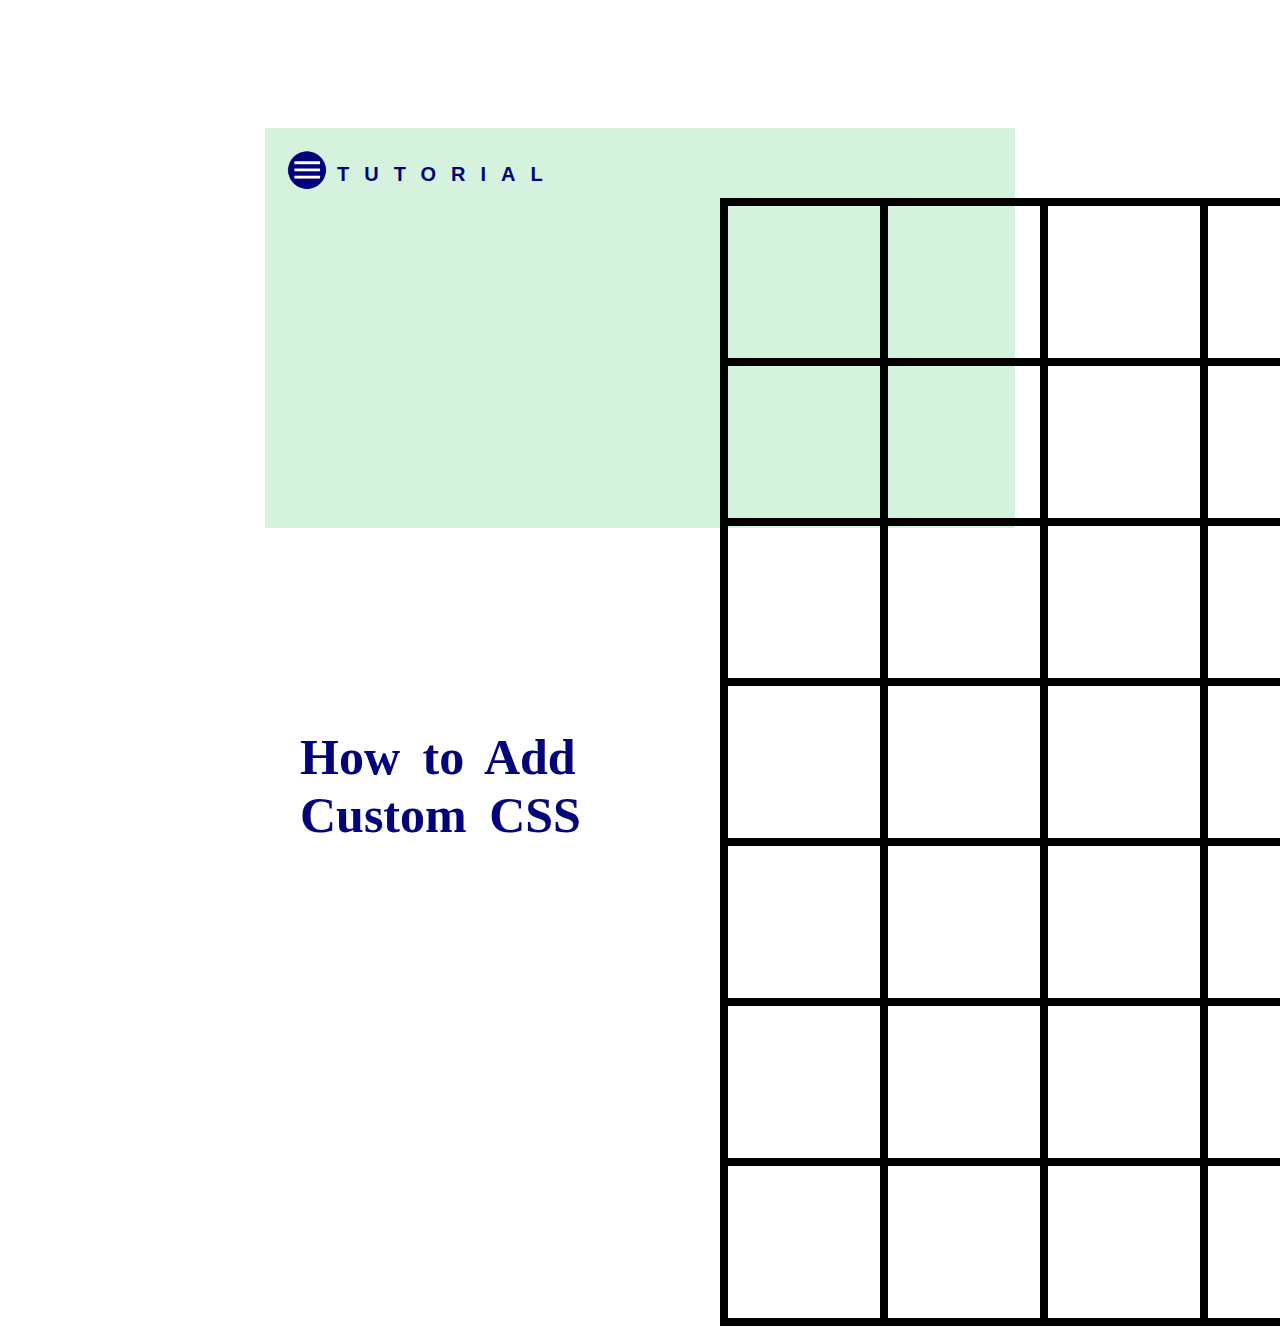
<file: index.html>
<!DOCTYPE html>
<html lang="en">
<head>
    <meta charset="UTF-8">
    <meta name="viewport" content="width=device-width, initial-scale=1.0">
    <title>Custom Positions</title>
    <link rel="stylesheet" href="style.css">
    
</head>
<body>

<div class="container">

  <div class="tutorial"><img src="images/nav.png" alt=""><b>TUTORIAL</b></div>
  <!-- <div class="tutorial"></div> -->
  
  <H1>How to Add Custom CSS</H1>

  <div class="grid"><img src="images/grid3.png" alt=""></div>


</div>
 

    
</body>
</html>
</file>
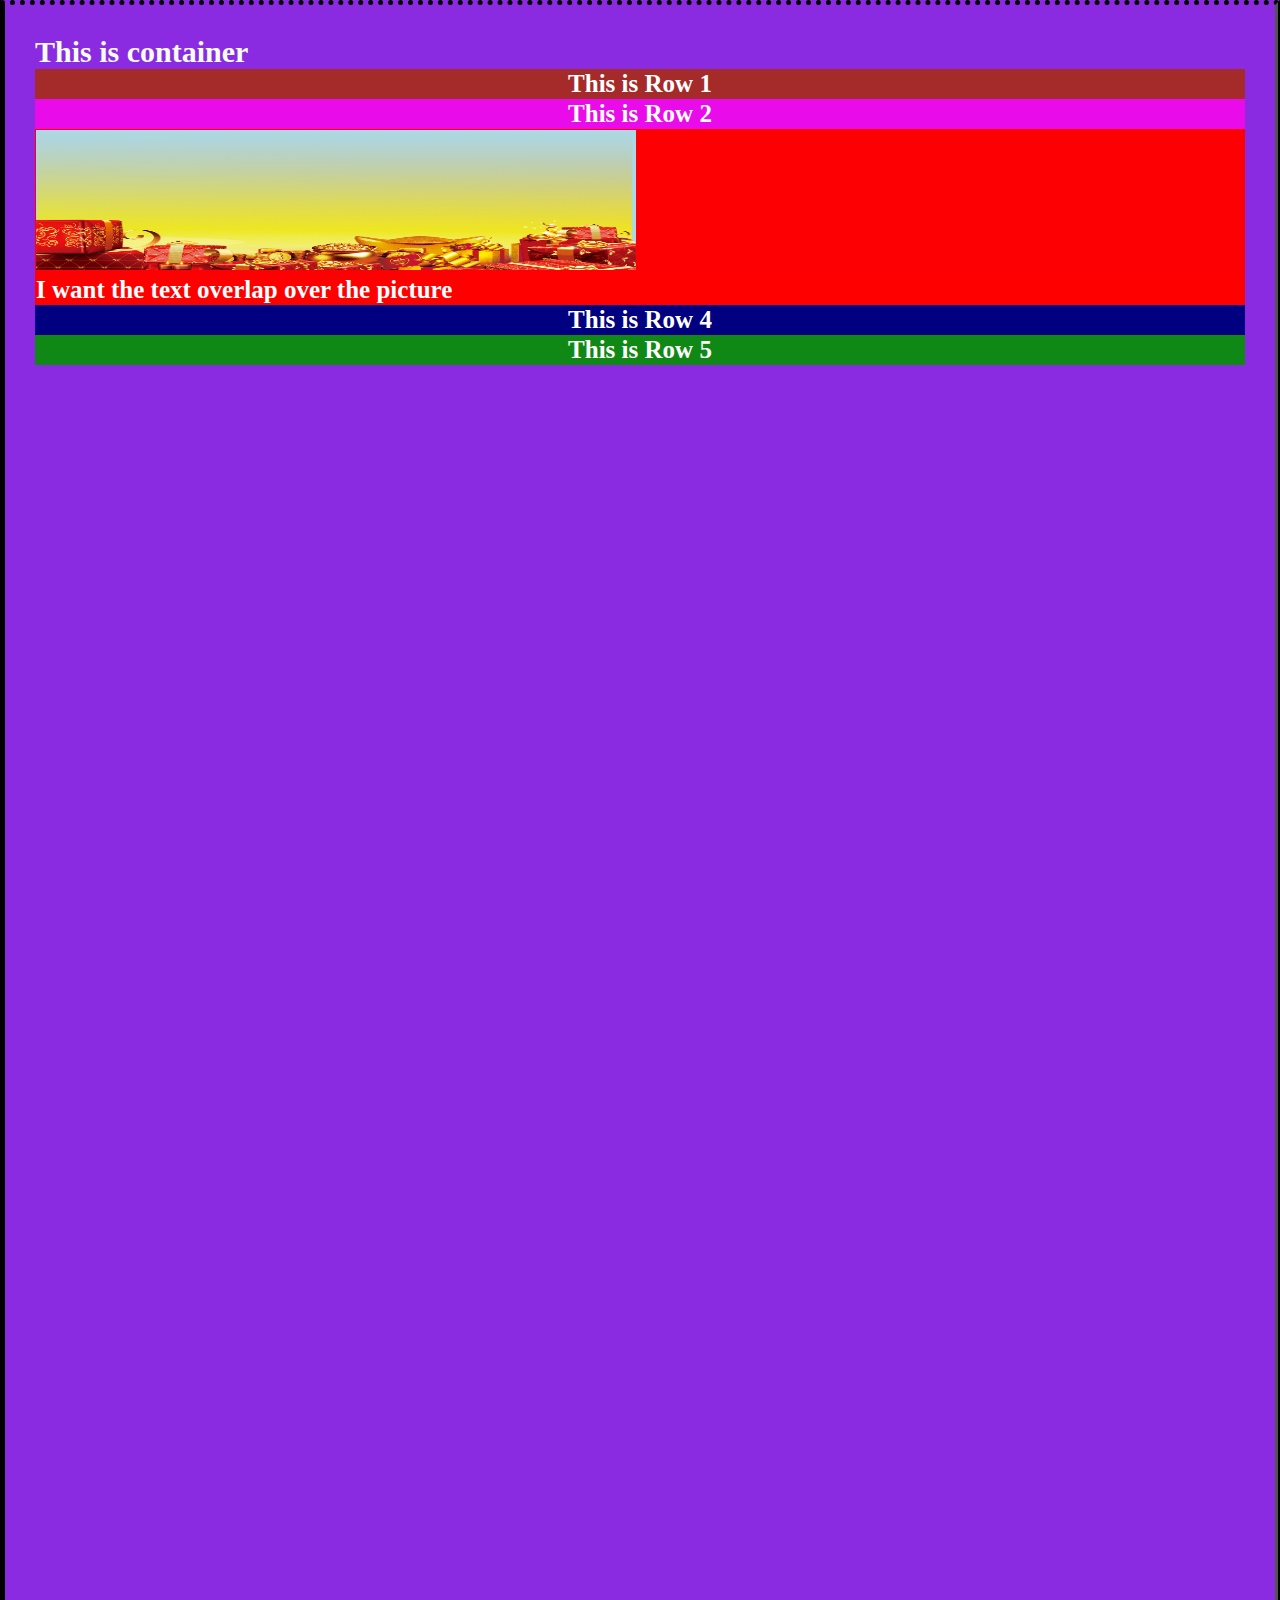
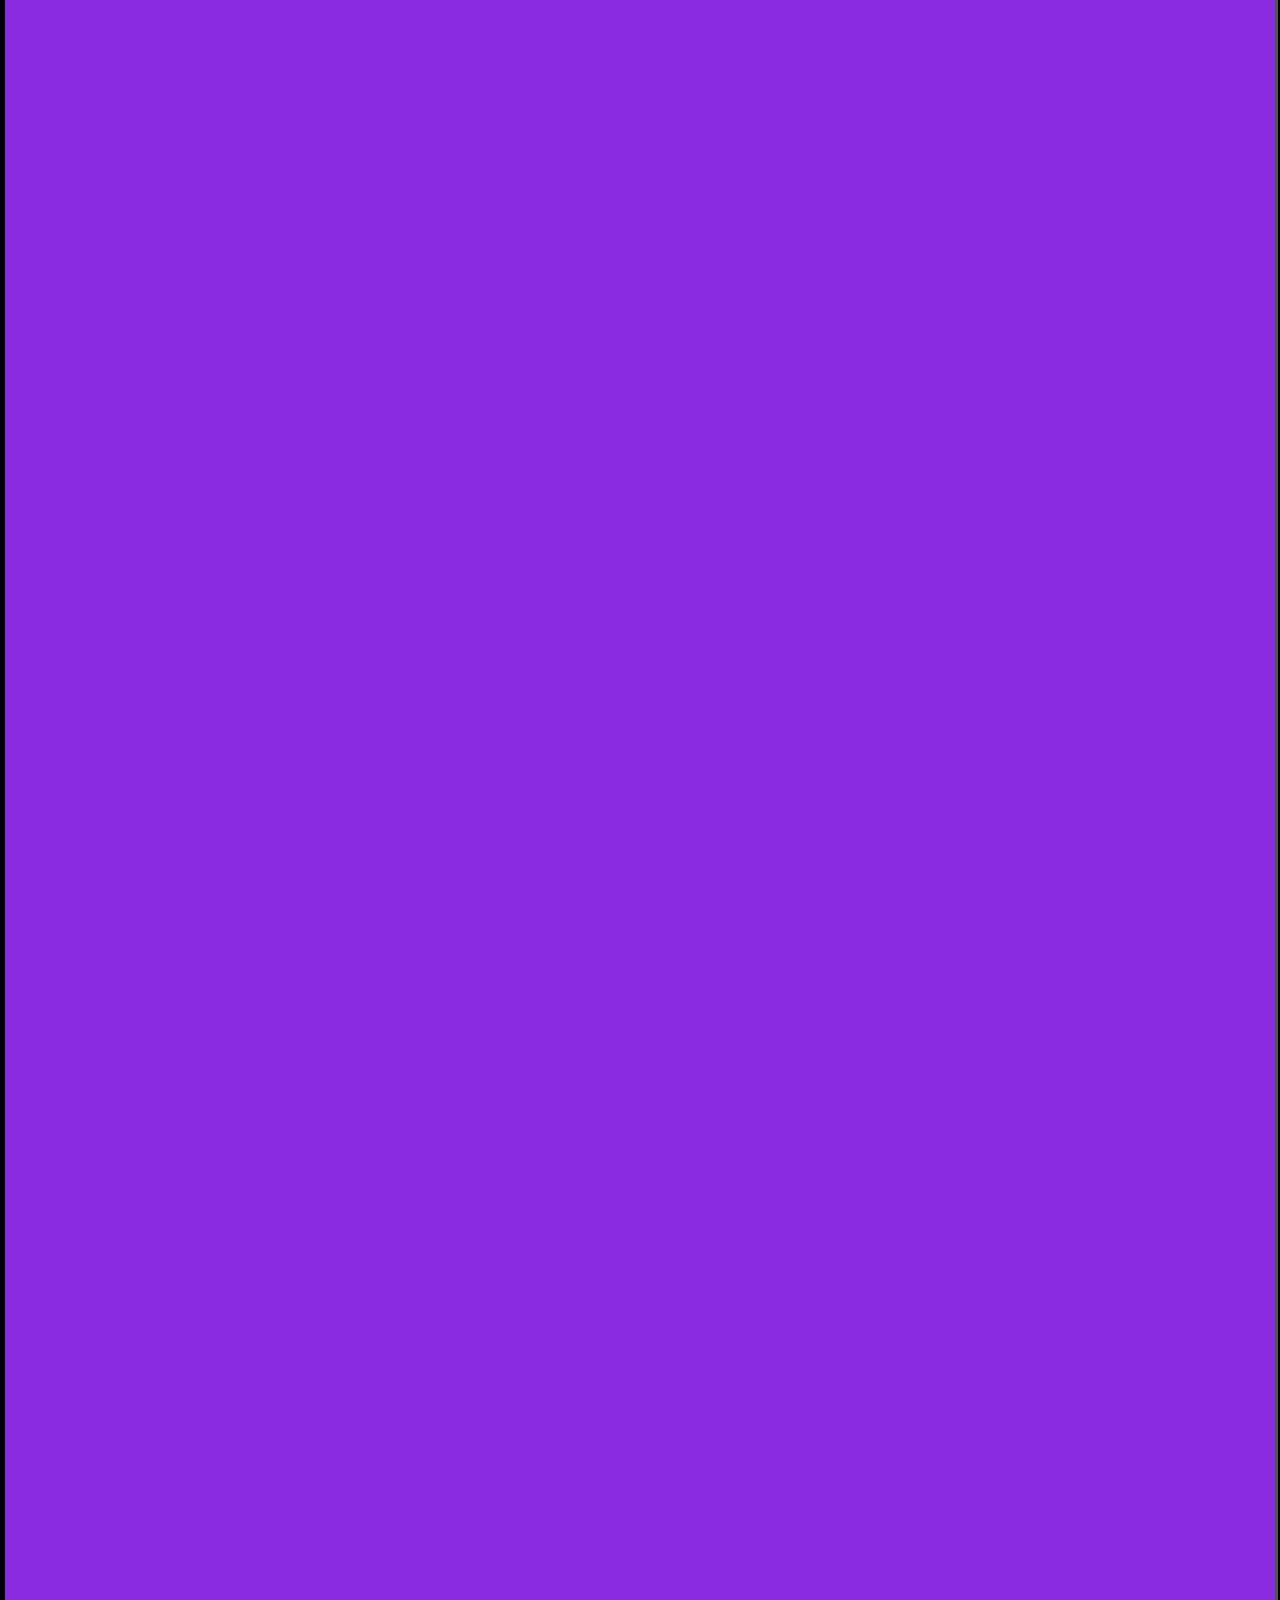
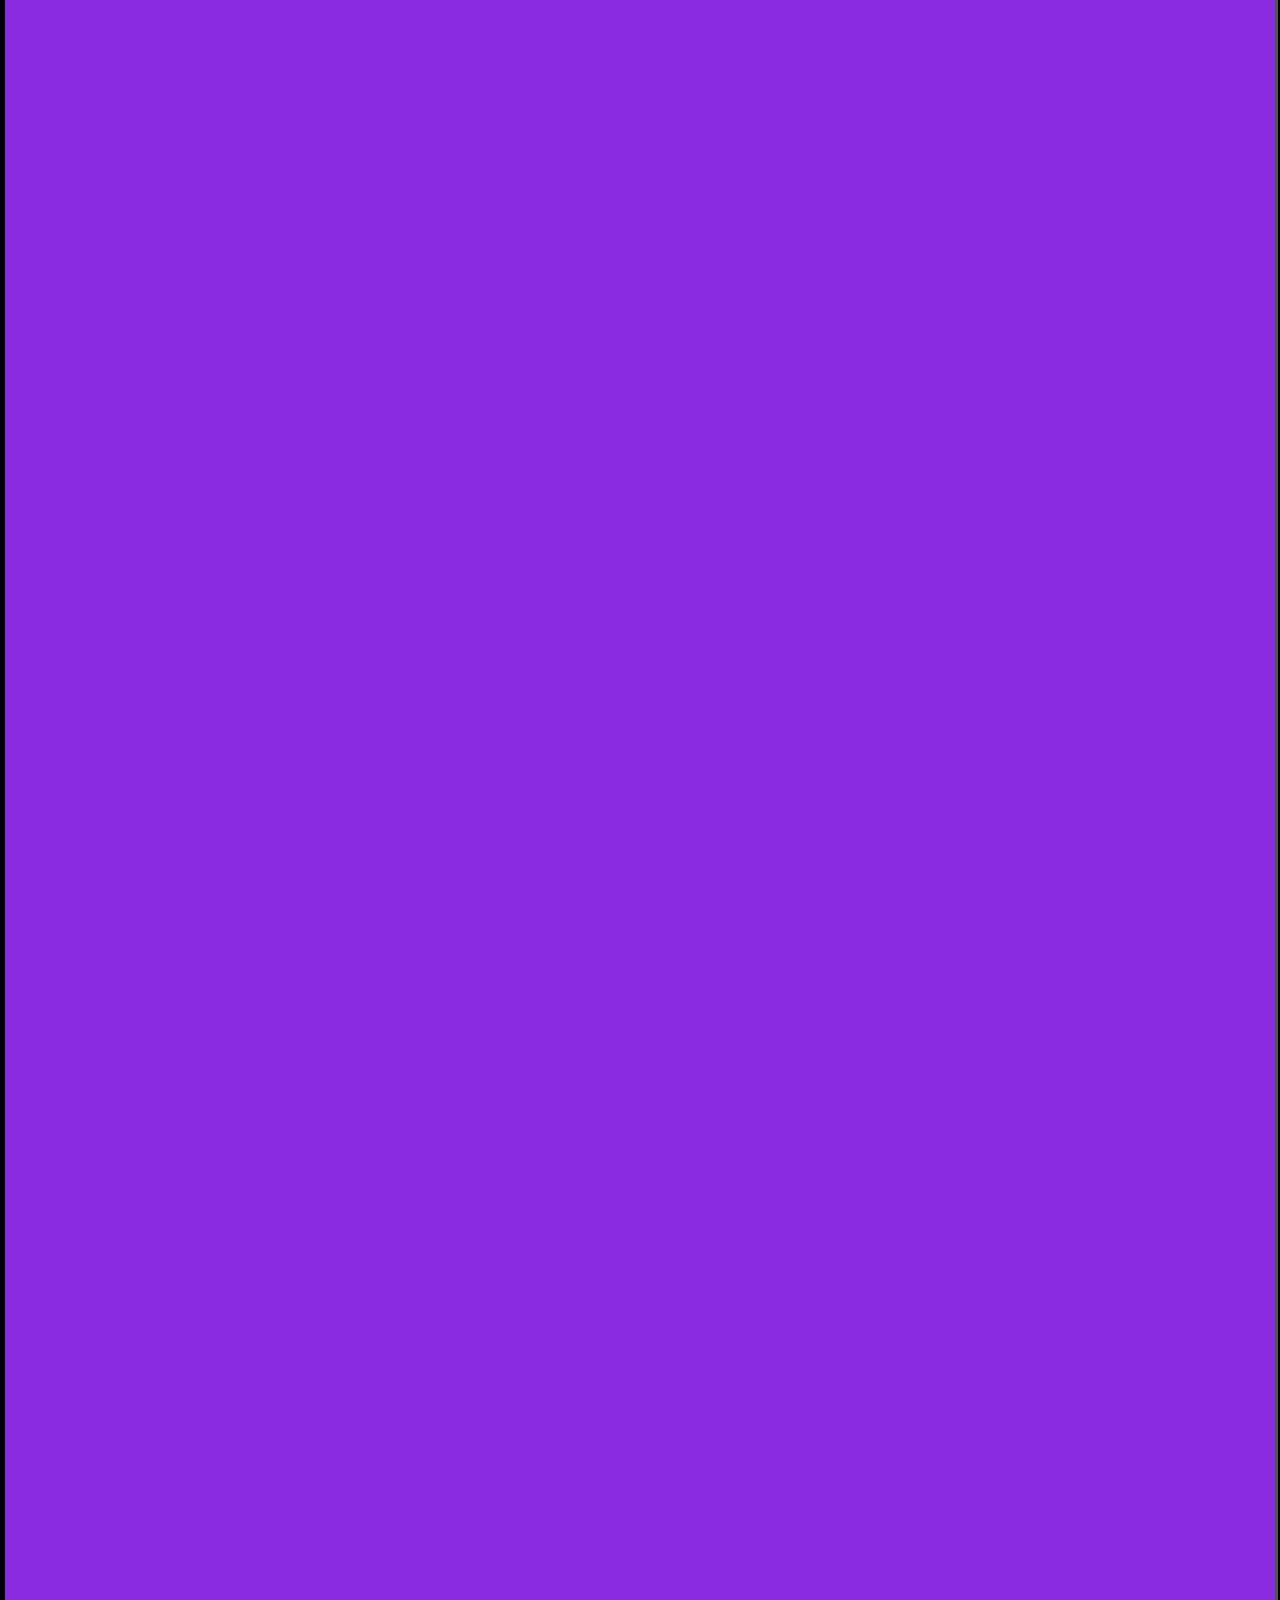
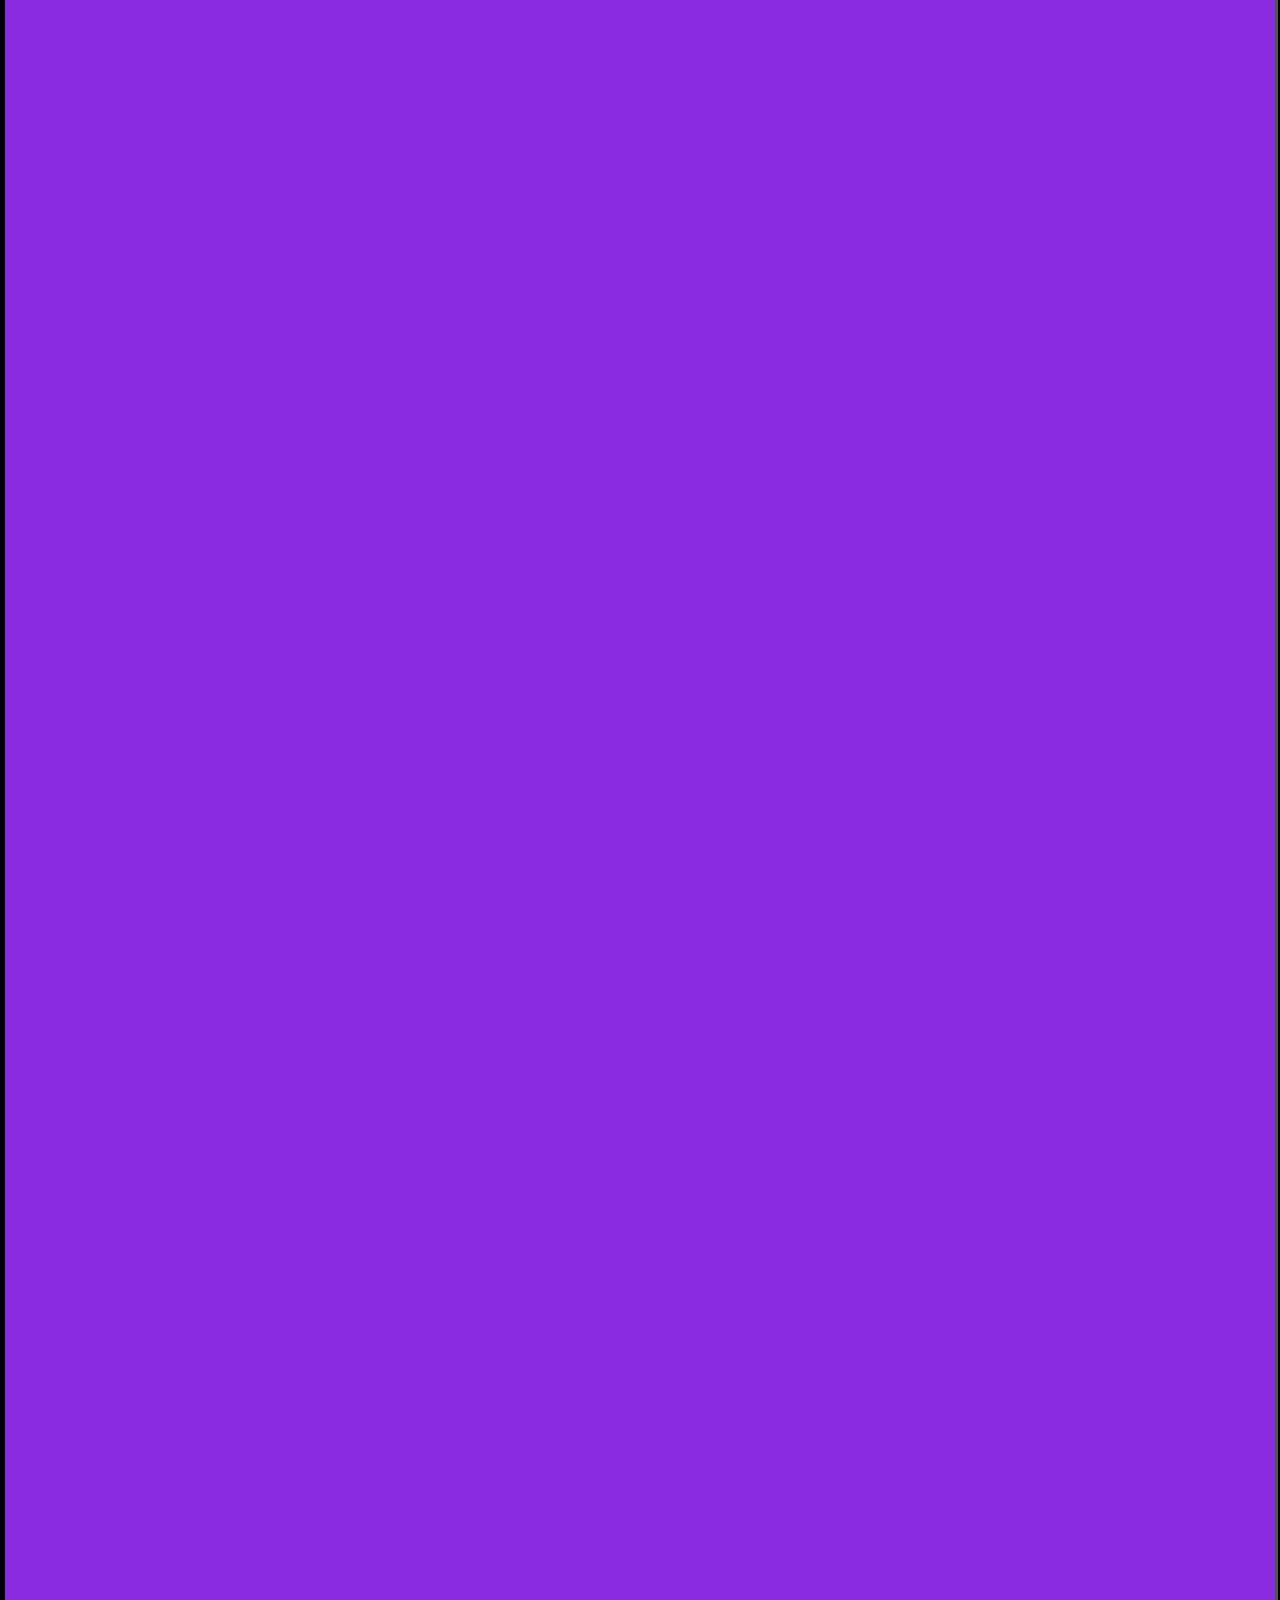
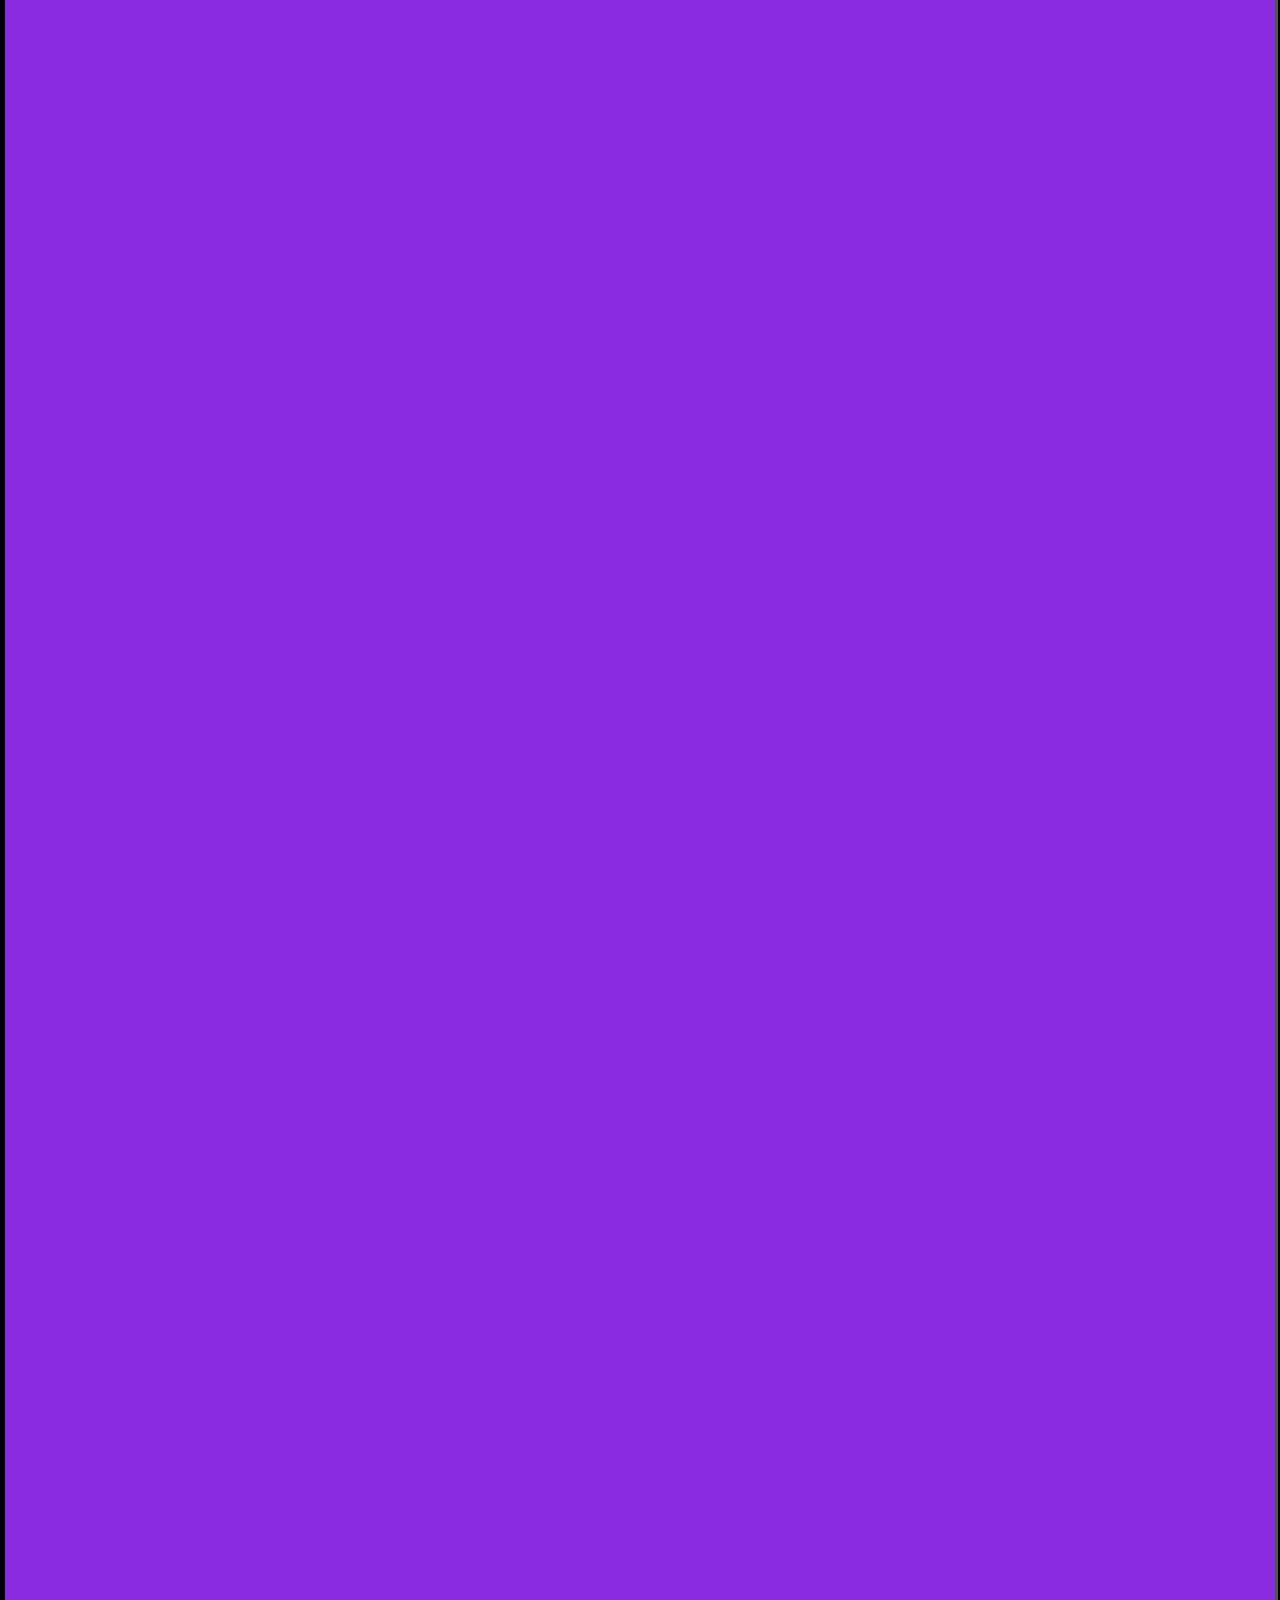
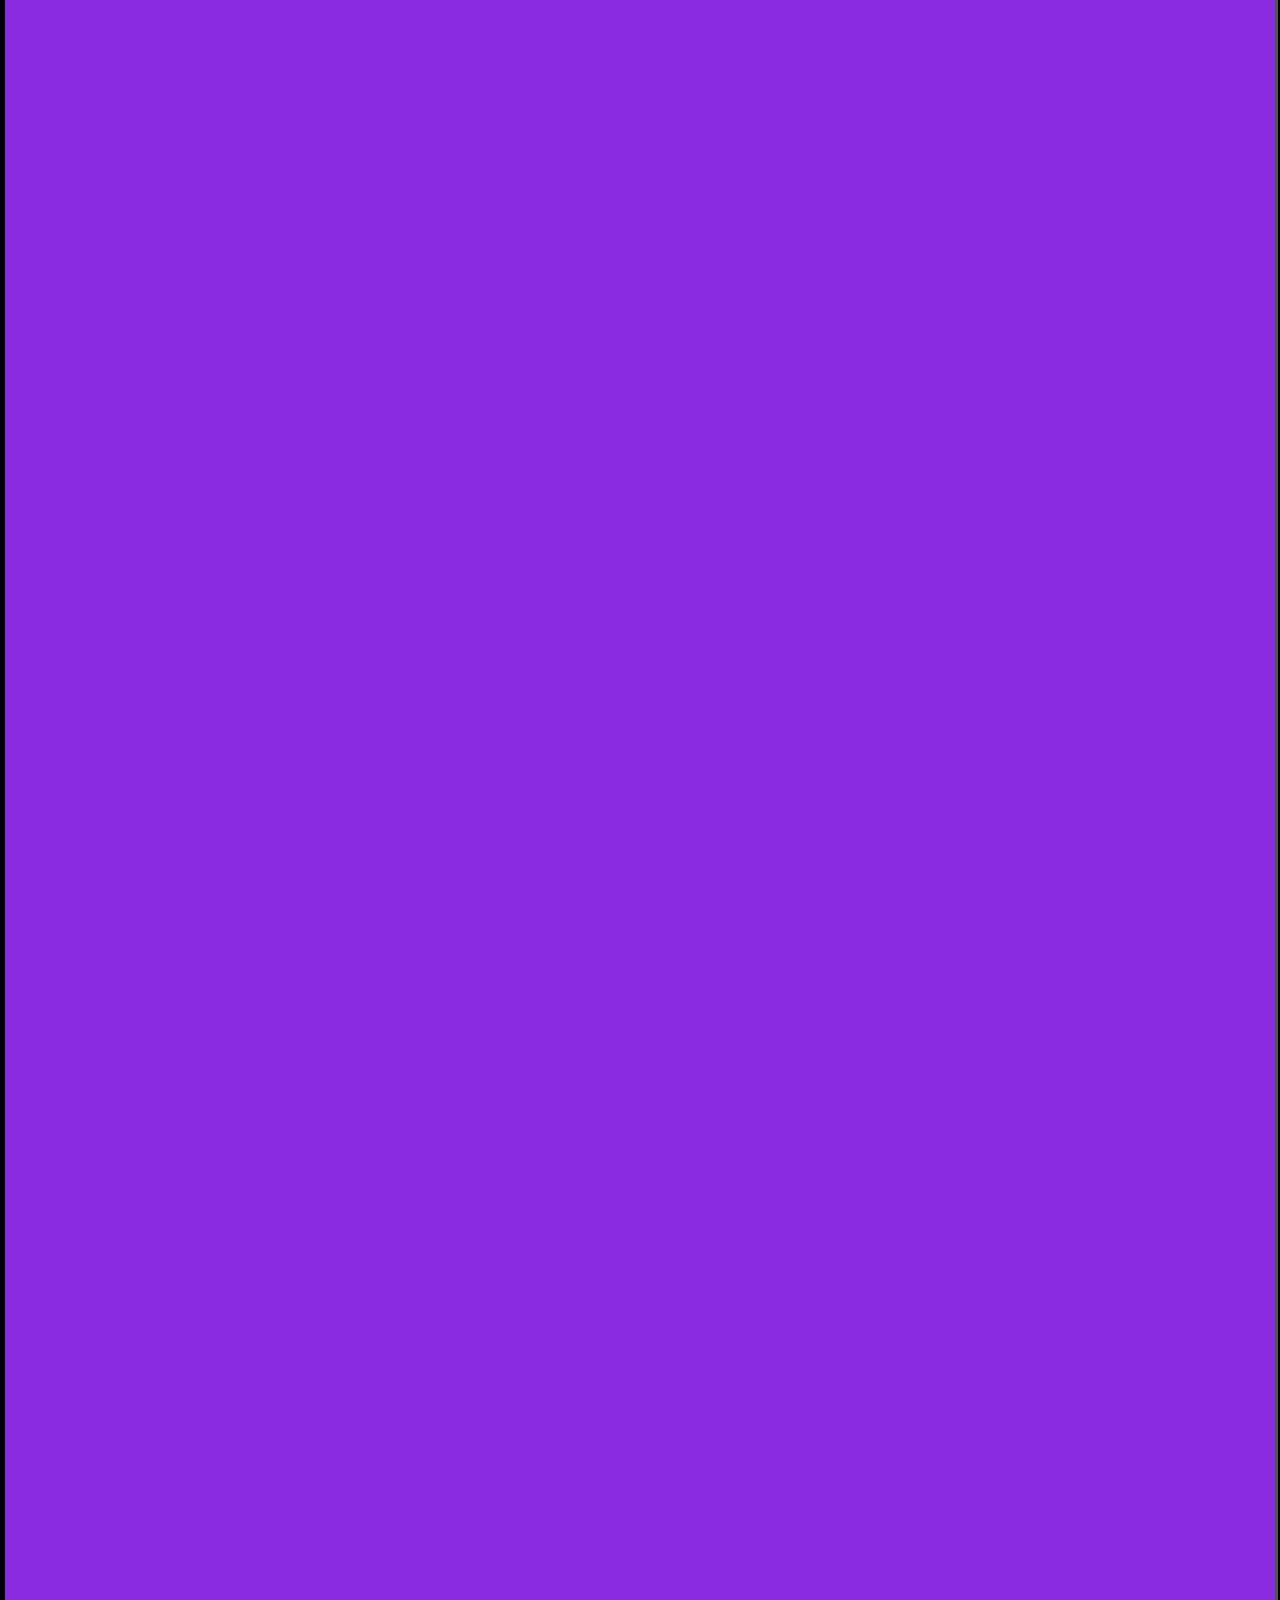
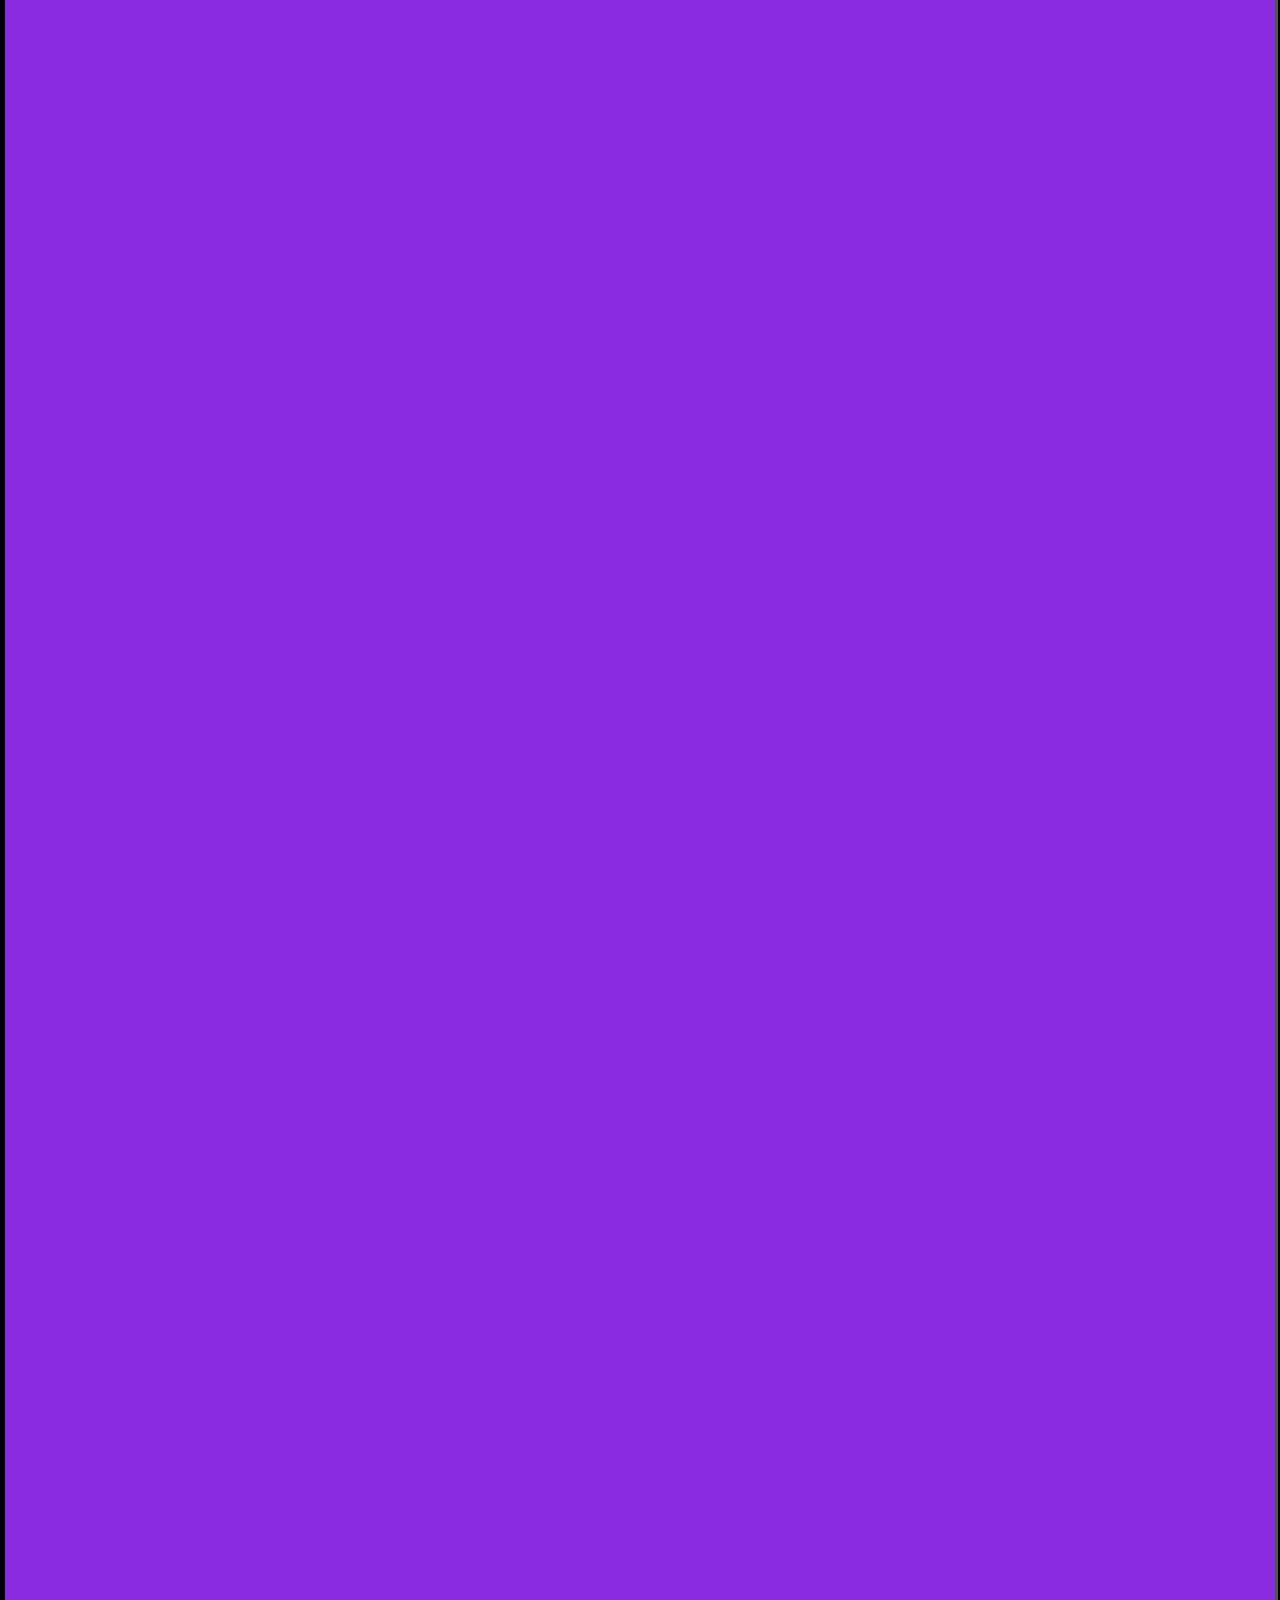
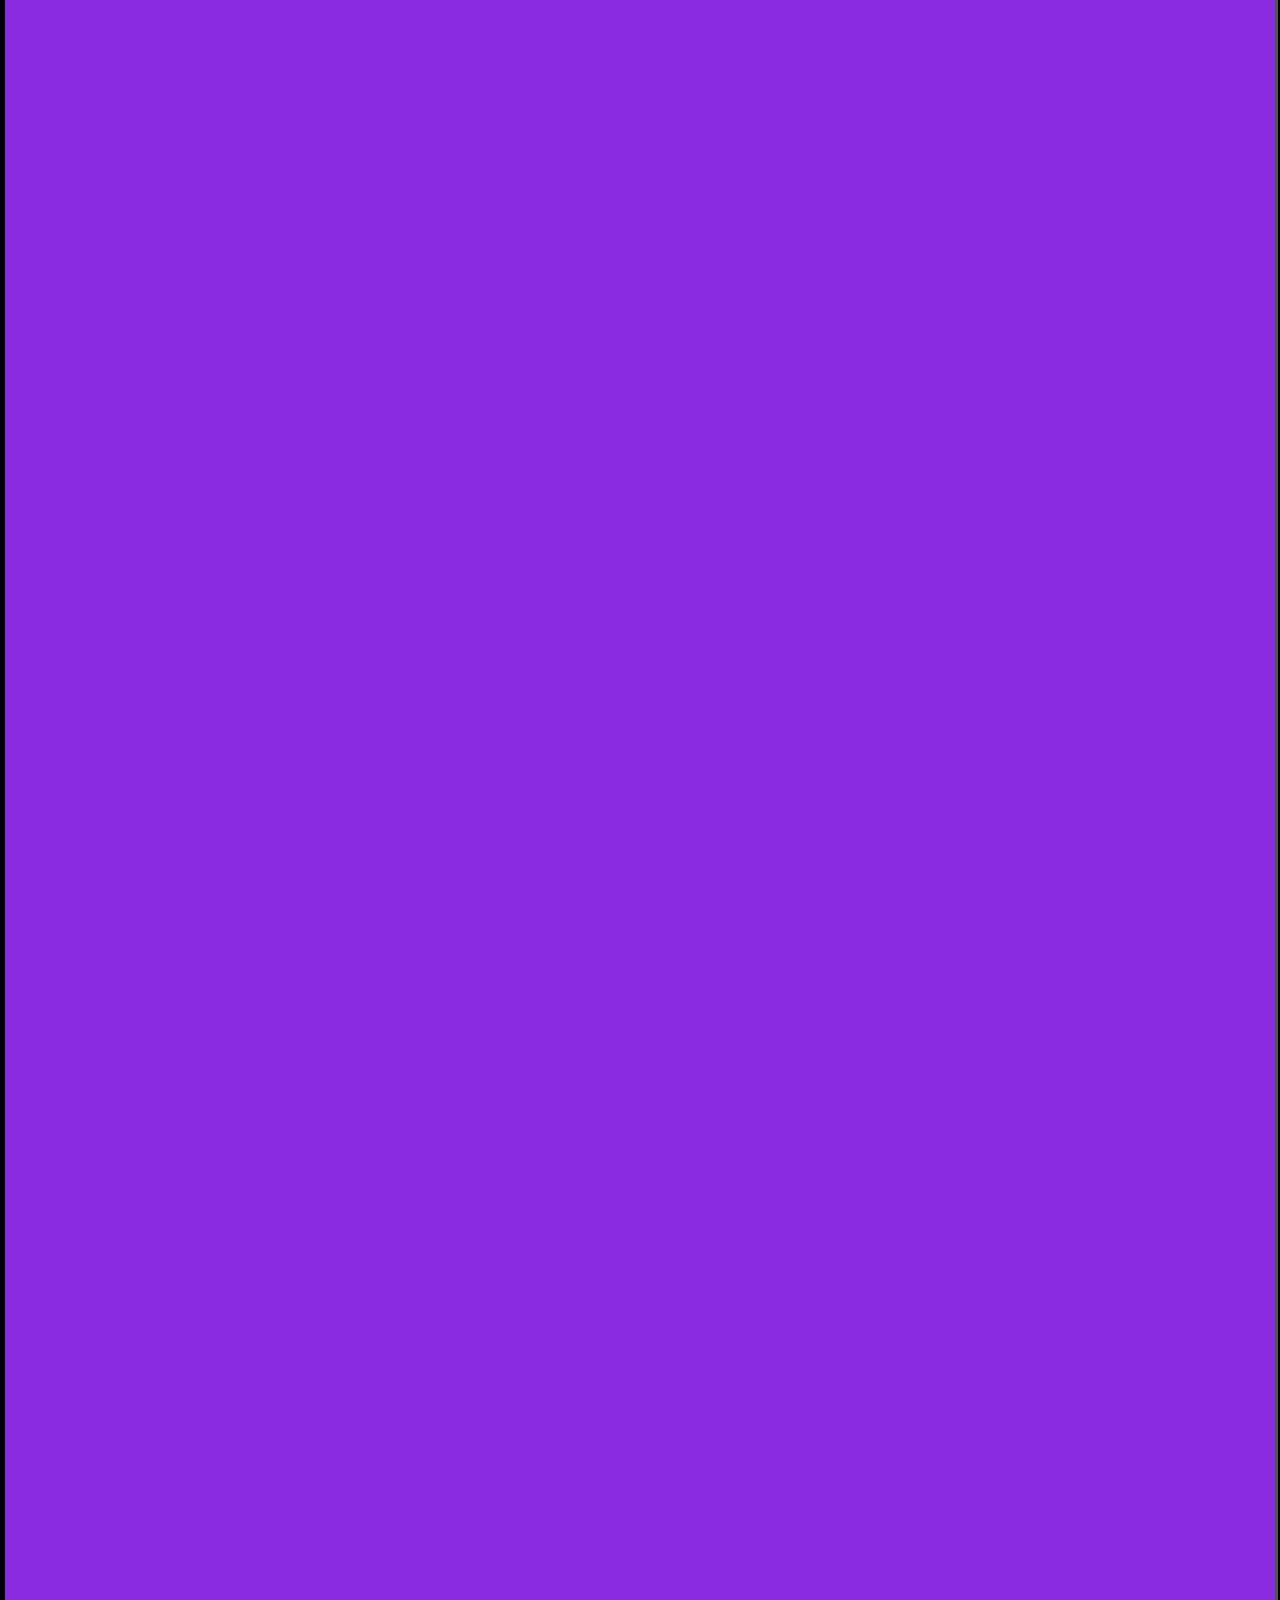
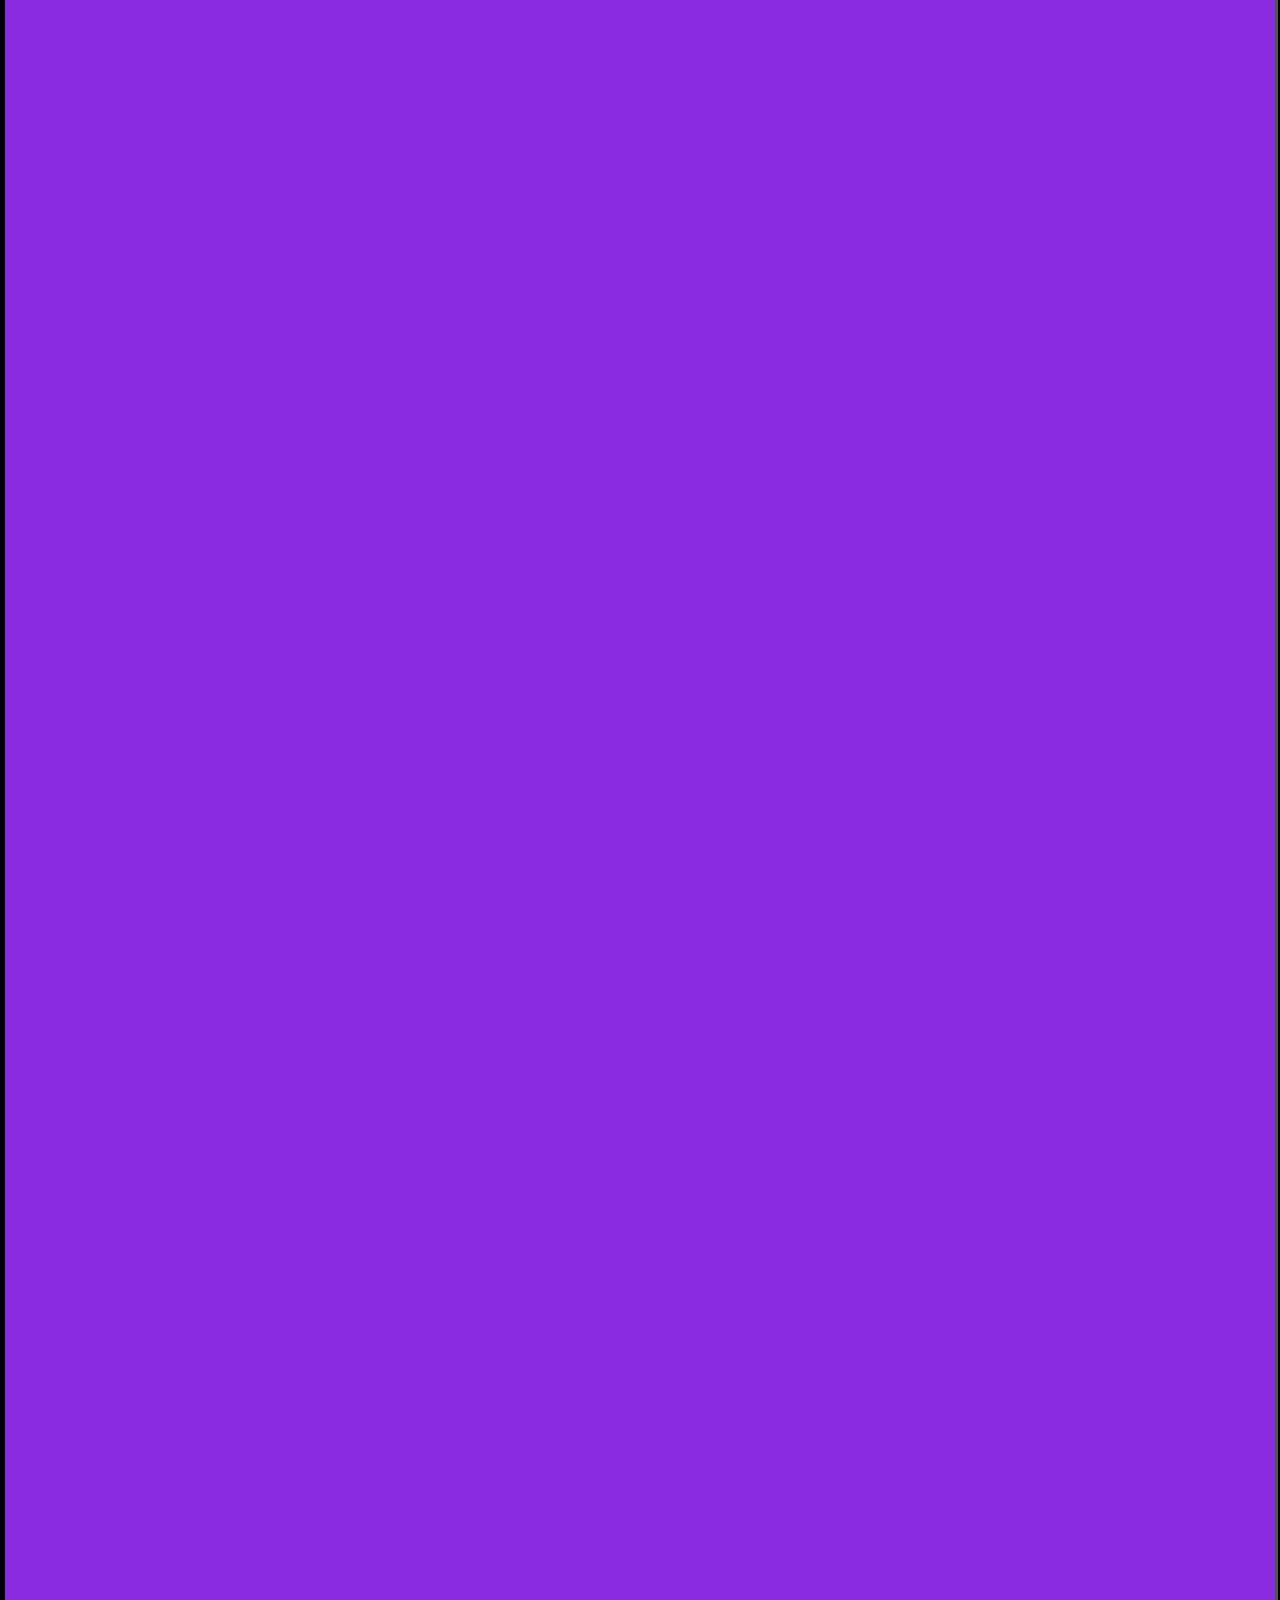
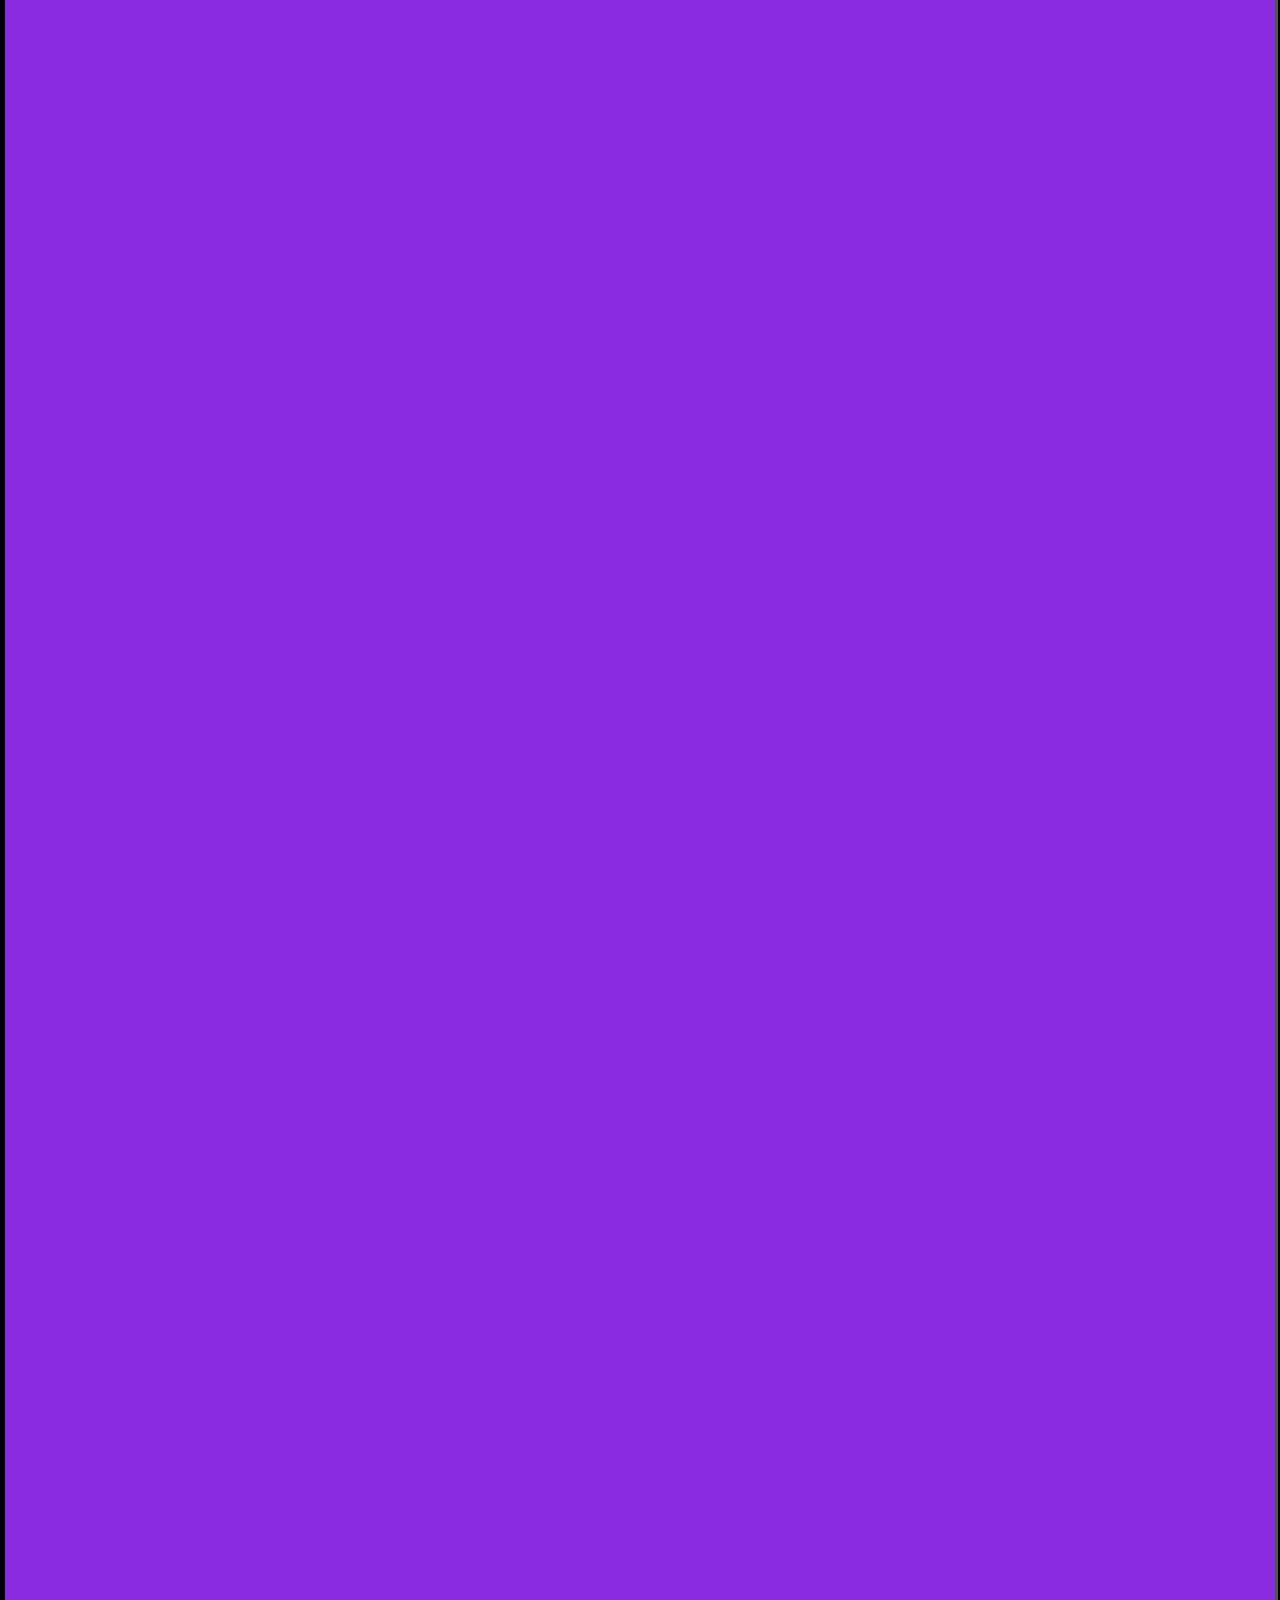
<file: practice/Index.html>
<!DOCTYPE html>
<html lang="en">
<head>
    <meta charset="UTF-8">
    <meta name="viewport" content="width=device-width, initial-scale=1.0">
    <title>Positions</title>
    <link rel="stylesheet" href="Style.css">
</head>
<body>
  <div class="container"> This is container
    <div class="row row1">This is Row 1</div>
    
    <div class="row row2">
        This is Row 2
    </div>

    <div class="row row3">
        <img class="newyear" src="newyear.png" width="600" height="140">

        <p class="row3">I want the text overlap over the picture</p>
        
    </div>

    <div class="row row4">This is Row 4   </div>

    <div class="row row5">This is Row 5</div>
  </div>  
</body>
</html>
</file>
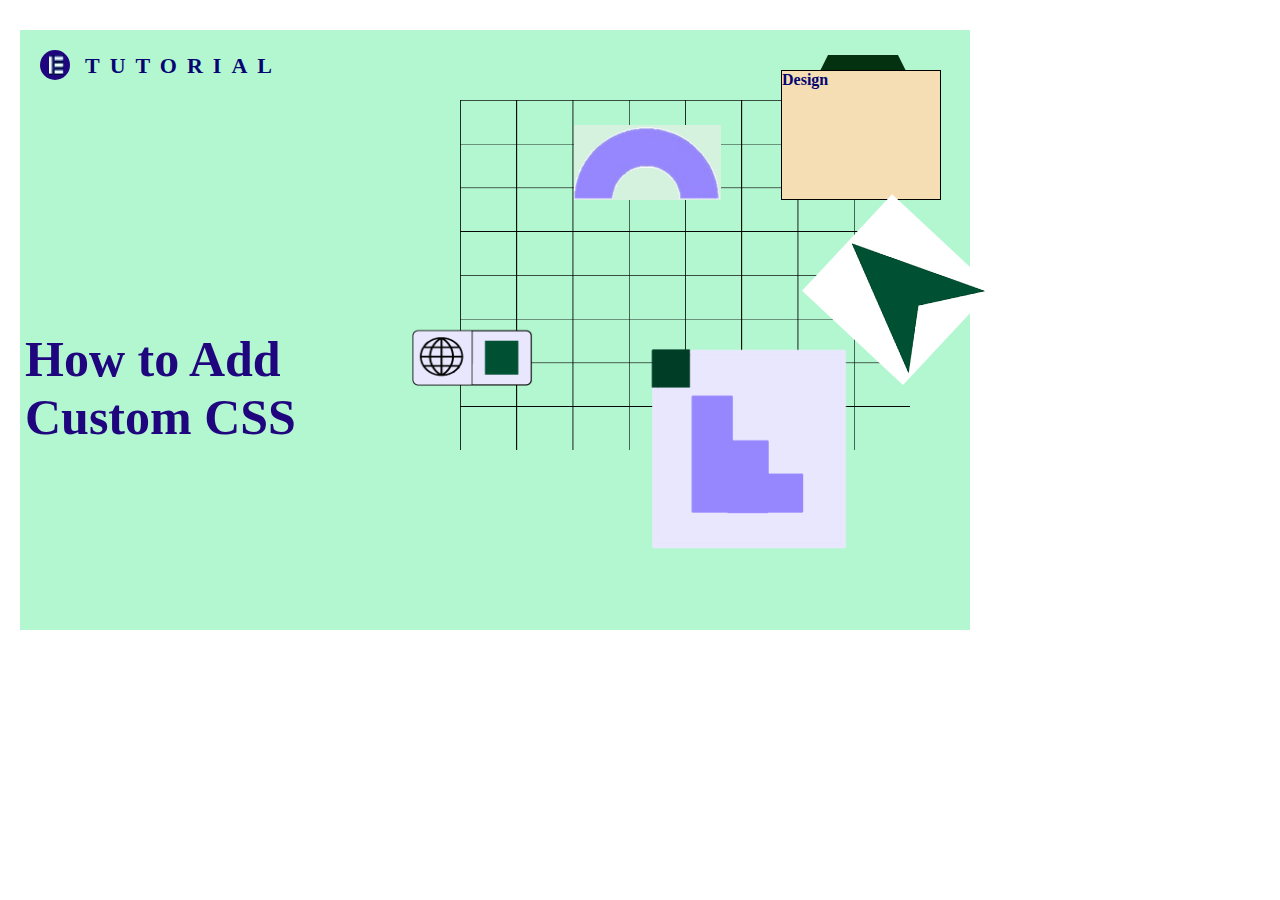
<file: index5.html>
<!DOCTYPE html>
<html lang="en">
<head>
    <meta charset="UTF-8">
    <meta name="viewport" content="width=device-width, initial-scale=1.0">
    <title>CSS Custom Positions</title>
    <link rel="stylesheet" href="style5.css">
</head>
<body>
    <div class="container">
        <div class="item Esymbol"><img src="images/symbol E.png" alt=""></div>
        <div class="item tutorial">TUTORIAL</div>
        <div class="item grid"><img src="images/grid.png" alt=""></div>
        <div class="item arc"><img src="images/arc.png" alt=""></div>
        <div class="item trapezoid"></div>
        <div class="item square"><b>Design</b></div>
        <div class="item cursor"><img src="images/cursor.png" alt=""></div>
        <div class="item globe"><img src="images/glob.png" alt=""></div>
        <div class="item box"><img src="images/box.png" alt=""></div>
        <h1>How to Add Custom CSS</h1>
    </div>
    
  


</body>
</html>
</file>
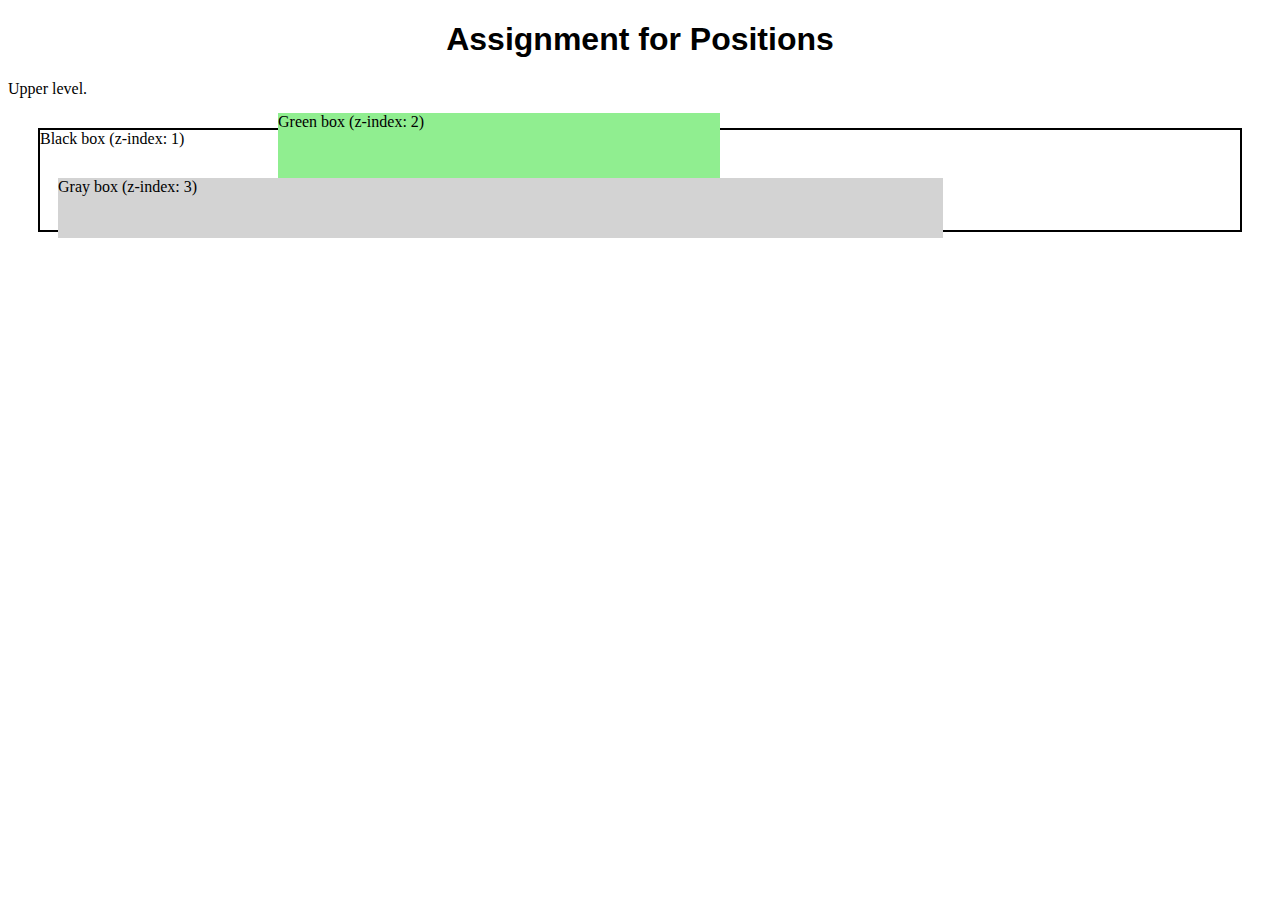
<file: practice/Assignment.html>
<!DOCTYPE html>
<html lang="en">
<head>
    <meta charset="UTF-8">
    <meta name="viewport" content="width=device-width, initial-scale=1.0">
    <title>Positions Assignment</title>
    <link rel="stylesheet" href="style2.css">
</head>
<body>
    
    <h1 style="text-align: center; font-family: arial;">
        Assignment for Positions</h1>

    <p>Upper level.</p>
    
    <div class="container">
      <div class="black-box">Black box (z-index: 1)</div>
      <div class="gray-box">Gray box (z-index: 3)</div>
      <div class="green-box">Green box (z-index: 2)</div>
    </div>
    

</body>
</html>
</file>
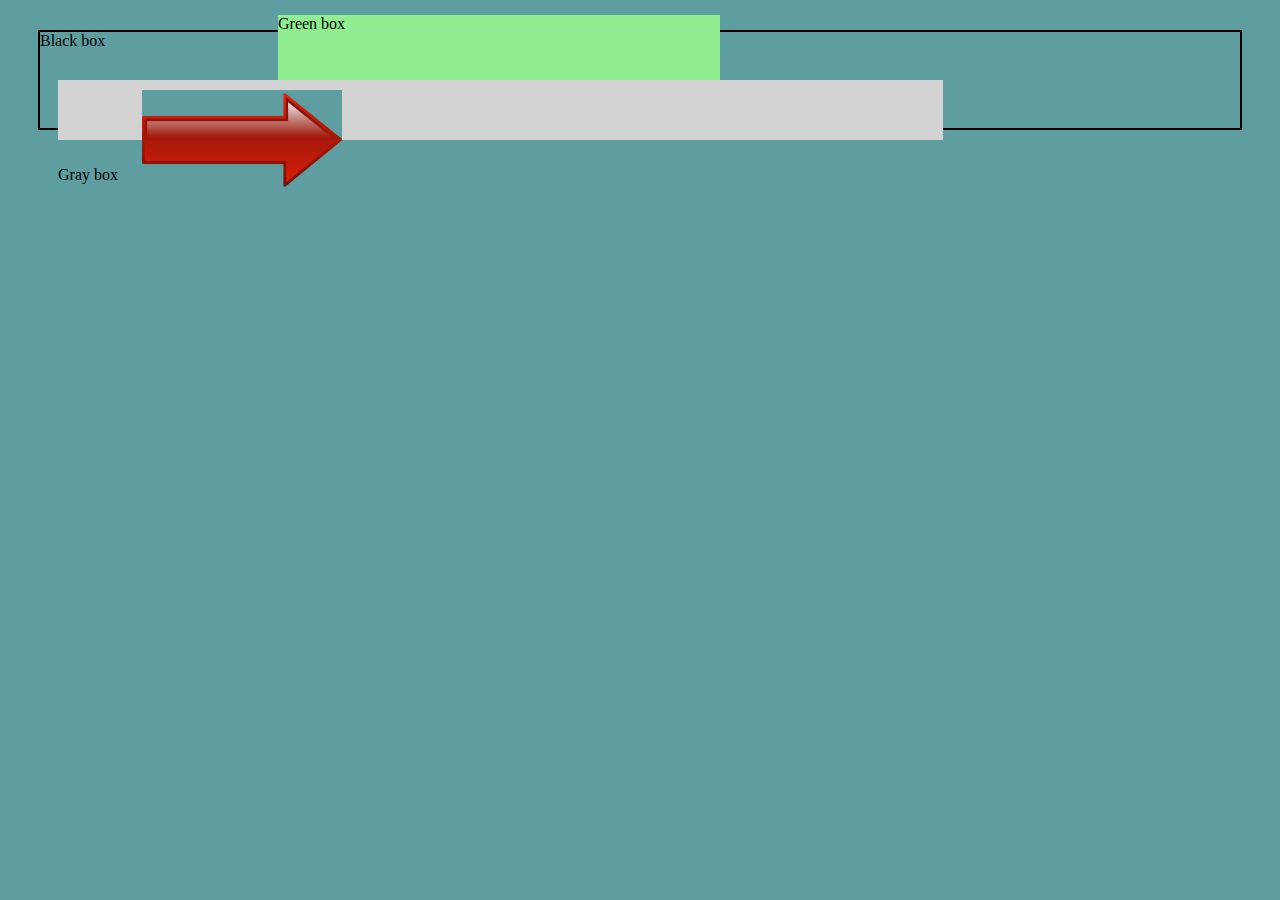
<file: practice/index1.html>
<!DOCTYPE html>
<html lang="en">
<head>
    <meta charset="UTF-8">
    <meta name="viewport" content="width=device-width, initial-scale=1.0">
    <title>Positions_Assignment</title>
    <link rel="stylesheet" href="style1.css">
</head>
<body>
    <div class="container">
        <div class="black-box">Black box</div>
        <div class="gray-box">Gray box
            <img class="arrow" src="right-24825_1280.png" alt="">
        </div>
        <div class="green-box">Green box</div>
      </div> 
</body>
</html>
</file>
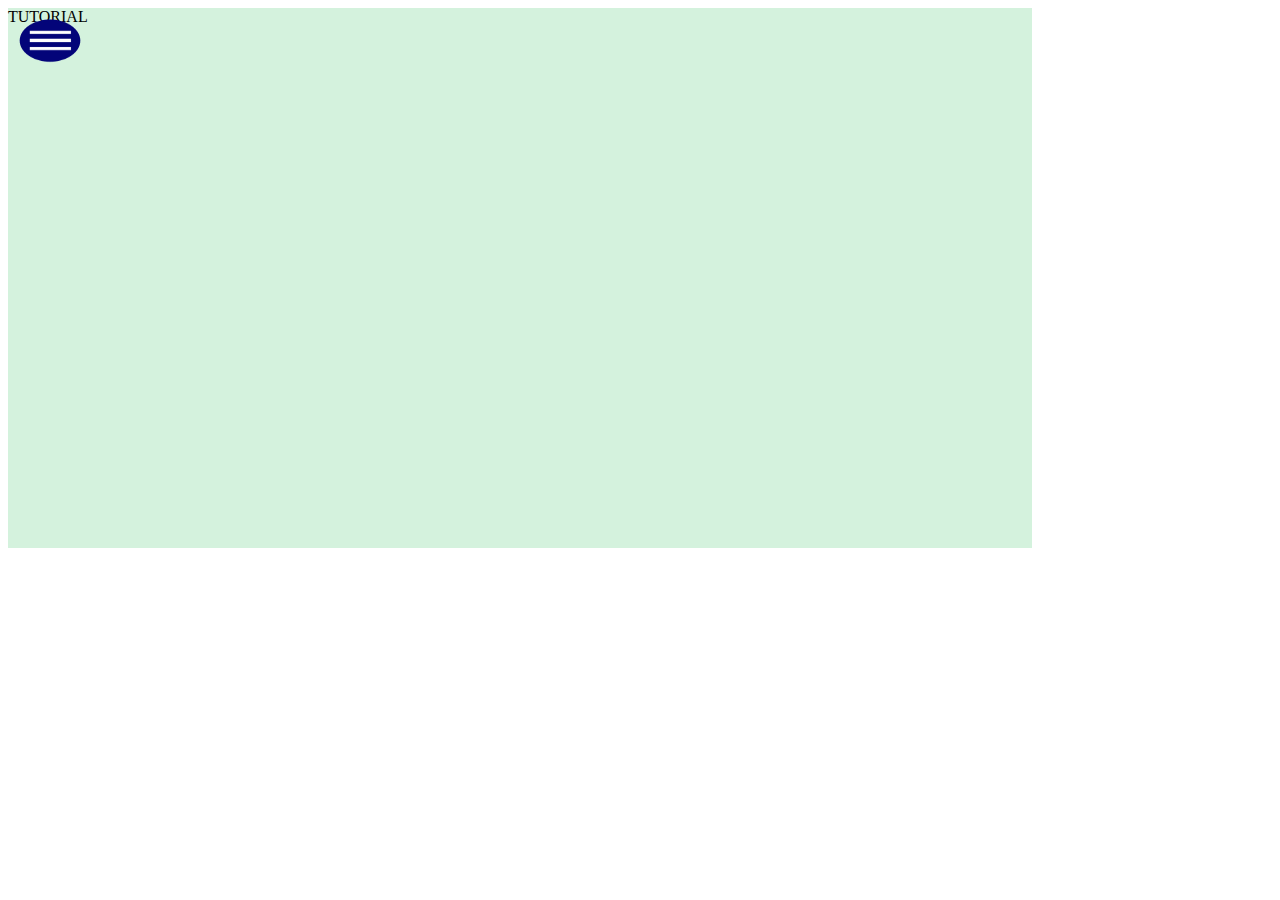
<file: practice/index3.html>
<!DOCTYPE html>
<html lang="en">
<head>
    <meta charset="UTF-8">
    <meta name="viewport" content="width=device-width, initial-scale=1.0">
    <title>CSS Custom Positions</title>
    <link rel="stylesheet" href="style4.css">
</head>
<body>
    <div class="container">
        <div class="esymbol"><img src="images/nav.png" alt="">TUTORIAL</div>
        
        


    </div>

    


    

</body>
</html>
</file>
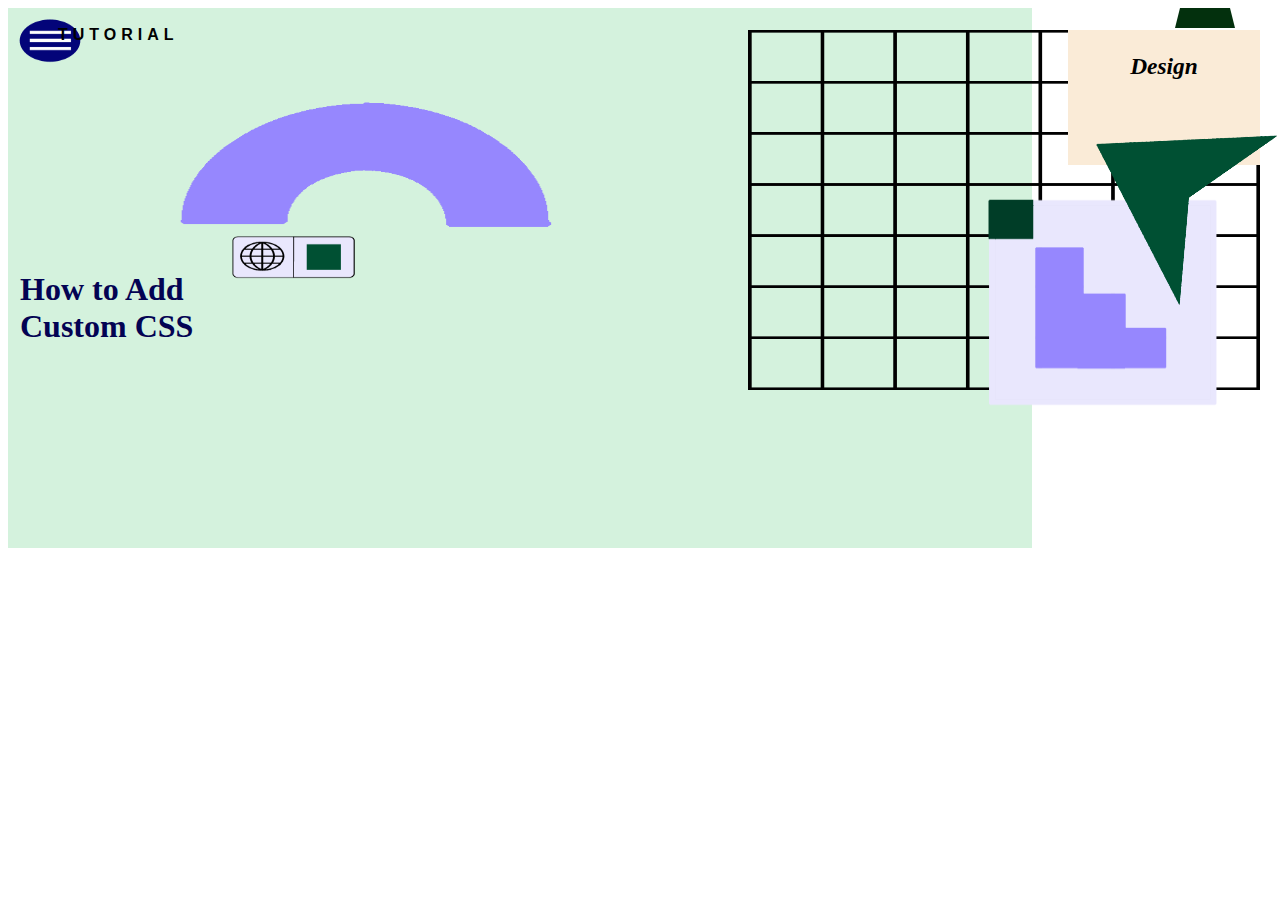
<file: practice/INDEX4.HTML>
<!DOCTYPE html>
<html lang="en">
<head>
    <meta charset="UTF-8">
    <meta name="viewport" content="width=device-width, initial-scale=1.0">
    <title>CSS POSITIONS</title>
    <link rel="stylesheet" href="style4.css">
</head>
<body>
    <div class="container">
        <img src="images/nav.png" alt="" class="row1"><b>TUTORIAL</b></div>

        <h1>How to Add Custom CSS</h1>

        <img src="images/grid.png" alt="" class="grid">
    
        <img src="images/arc.png" alt="" class="arc">

        <img src="images/box.png" alt="" class="box">

        <img src="images/cursor.png" alt="" class="cursor">

        <img src="images/glob.png" alt="" class="globe">

        <div class="trapezoid"></div>
        <div class="square">
            <h3>Design</h2></div>

             
    </div>
</body>
</html>
</file>
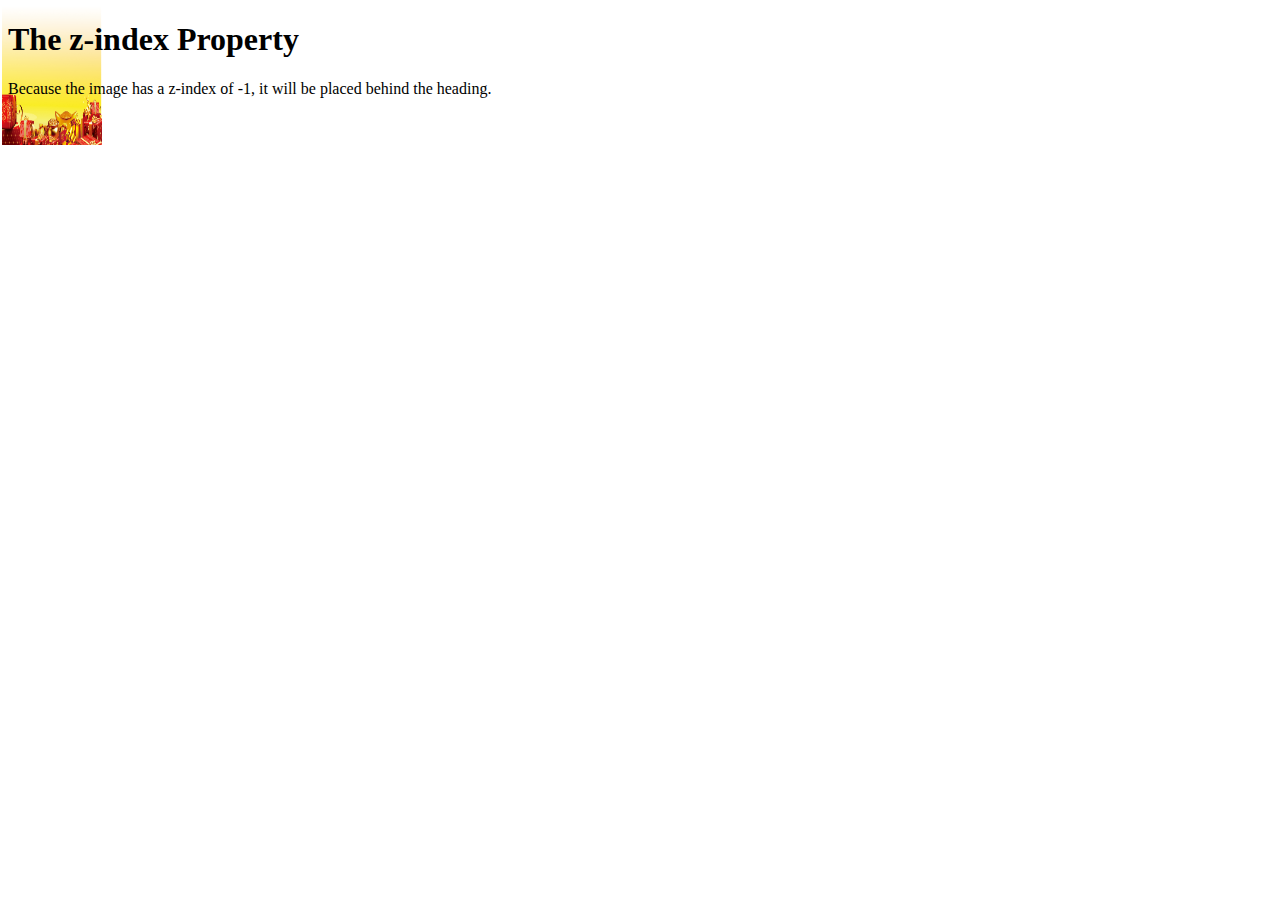
<file: practice/zindex.html>
<!DOCTYPE html>
<html>
<head>
<style>
img {
  position: absolute;
  left: 2px;
  top: 5px;
  z-index: -1;
}
</style>
</head>
<body>

<h1>The z-index Property</h1>

<img src="newyear.png" width="100" height="140">

<p>Because the image has a z-index of -1, it will be placed behind the heading.</p>

</body>
</html>
</file>
<file: style.css>
*{
    box-sizing: border-box;
    margin: 0;
    padding: 0;
}

.container {
    width: 750px;
    height: 400px;
    position: relative;
    background-color: rgb(212, 242, 221);
    margin: auto;
    margin-top: 10%;

}

.esymbol {
    position: absolute;
    width: 1px;
    height: 1px;
    padding: 5px;
    margin-left: 17px;
    margin-top: 27px;
}

.tutorial > img{

    width: 50px;
    padding: 5px;
    margin-left: 17px;
    margin-top: 17px;
    
}

.tutorial >b{
color: #030479;
font-size: 20px;
font-family: "ARIAL";
position: absolute;
top: 35px;
margin-left: 5px;
letter-spacing: 15px;
}

h1 {
    color: #030479;
    width: 300px;
    position: absolute;
    top: 600px;
    left: 35px;
    font-size: 50px;
    word-spacing: 10px;
}

.grid {
    position: absolute;
    right: 45px;
    top: 70px;
    width: 250px;
   
}

.arc {
    position: absolute;
    top: 95px;
    left: 635px;
    background-color: transparent;

}

.designbox {
    position: absolute;
    left: 1042px;
    top: 25px;
}

.weblogo {
    position: absolute;
    top: 360px;
    size-adjust: 300%;
    left: 770px;

}

.box {
    position: absolute;
    top: 375px;
    size-adjust: 300%;
    left: 970px;
}

.arrow {
    position: absolute;
    top: 150px;
    left: 1050px;
    background-color:transparent;
    /* width: 10%;
    height: 5%; */
    transform: rotate(315deg);
    }

.heading2 {
    position: absolute;
    font-family: 'Times New Roman';
    font-weight: bolder;
    font-size: xx-large;
    color: rgb(3, 3, 92);
    font-size: 3em;
    top: 450px;
    left: 50px;

}

.trapezoid {
	border-bottom: 50px solid #0d3d1c;
	border-left: 25px solid transparent;
	border-right: 25px solid transparent;
	height: 0;
	width: 150px;
    position: absolute;
    top: 20px;
    right: 33px;
}

.square {
    height: 150px;
    width: 220px;
    background-color: #f5efef;
    border-color: black;
    border: 1px solid;
    position: absolute;
    right: 3px;
    top: 70px;
    text-align: center center;
    font: bolder;
    font-family: cursive;
    
}
</file>
<file: practice/Style.css>
* {
    box-sizing: border-box;
    margin: 0;
    padding: 0;
    background-color: lightblue;
}

.container {
    background-color: dodgerblue;
    height: 20000px;
    padding: 30px;
    color: rgb(17, 131, 207);
    font-size: 30px;
    font-weight: 900;
    font-family: cursive;
    border-color: black;
    border-width: 5px;
    border-top-style: dotted;
    border-bottom-style: double;
    border-right-style: ridge;
    border-left-style: solid;
    box-sizing: border-box;
    box-shadow: black;
    z-index: -1;
    
}

.container:hover {
    background-color: blueviolet;
    color: rgb(245, 252, 245);
    z-index: -1;
}
    
.row{
    color: white;
    font-size: 25px;
    text-align: start;
    padding: 1px;
    text-align: center;
    z-index: 1;
    
}

.row1 {
    background-color: brown;
    position: relative;
    bottom: 0;
    right: 0;
    z-index: 2;

}
.row1:hover {
    background-color: black;
}

.row2 {
    background-color: rgb(233, 11, 233);
    position: sticky;
    z-index: 2;
}
.row2:hover {
    background-color: black;
}

.row3 {
    background-color: rgba(255, 0, 0, 0.986);
    text-align: left;
    z-index: 3;
    .newyear {
        position: relative;
        left: 0px;
        top: 0px;
        z-index: 0;
      }
}
.row3:hover {
    background-color: black;
}

.row4 { 
    position: relative;
    bottom: 0;
    right: 0;
    background-color: navy;
    z-index: 2;
    }
    .Stars {
        position: absolute;
        left: 0px;
        top: 0px;
        z-index: -1;
        width: 250px;
    }

.row4:hover {
    background-color: black;
}

.row5 {
    background-color: rgb(15, 136, 21);
}
.row5:hover {
    background-color: black;
}
</file>
<file: style5.css>
*{
    box-sizing: border-box;
    padding: 0;
    margin: 0;
}

.container {
    background-color: rgb(179, 247, 209);
    position: relative;
    width: 950px;
    height: 600px;
    padding: 5px;
    margin-left: 20px;
    top: 30px;
}

.item {
    color: rgb(5, 5, 114);
    position: absolute;
    margin-left: 10px;
    
}

.Esymbol {
    height: 30px;
    width: 30px;
    background-color: #20067e;
    border-radius: 50%;
    top: 20px;
    left: 10px;
}

.Esymbol >img {
    width: 15px;
    height: 20px;
    margin-top: 5px;
    margin-left: 9px;
    border-color: #20067e;
    
}

.tutorial {
    font-family: calibri;
    font-size: 22px;
    font-weight: bolder;
    letter-spacing: 10px;
    margin-top: 18px;
    margin-left: 60px;

}

.grid >img{
    width: 450px;
    height: 350px;
   }

.grid {
    top: 70px;
    right: 60px;
    
}

.arc {
    top: 95px;
    right: 200px;
}
.arc img{
    width: 75%;
    height: 90%;
}

.trapezoid {
    right: 62px;
    top:25px;
    border-bottom: 20px solid #04310f;
	border-left: 10px solid transparent;
	border-right: 10px solid transparent;
	height: 0;
	width: 90px;
}
.square {
    right: 29px;
    top: 40px;
    border: 1px solid black;
    /* text-decoration: wavy; */
    height: 130px;
    width: 160px;
    background-color: wheat;
}
.square >b {
    font-family: cursive;
}

.cursor >img{
        width: 132px;
        height: 138px;
}
    
.cursor {
        top: 190px;
        right: 5px;
        transform: rotate(313deg);
}

.globe >img{
    width: 125px;
    height: 120px;
}

.globe {
    top: 265px;
    right: 435px;
}

.box {
    right: 110px;
    top: 310px;
}
.box >img {
    width: 218px;

}

h1 {
    position: absolute;
    font-family: 'Times New Roman';
    font-size: 50px;
    color: #20067e;
    width: 300px;
    top: 300px;
    

}
</file>
<file: practice/style2.css>
.container {
    position: relative;
  }
  
  .black-box {
    position: relative;
    z-index: 1;
    border: 2px solid black;
    height: 100px;
    margin: 30px;
  }
  
  .gray-box {
    position: absolute;
    z-index: 3; /* gray box will be above both green and black box */
    background: lightgray;
    height: 60px;  
    width: 70%;
    left: 50px;
    top: 50px;
  }
  
  .green-box {
    position: absolute;
    z-index: 2; /* green box will be above black box */
    background: lightgreen;
    width: 35%;
    left: 270px;
    top: -15px;
    height: 100px;
  }
</file>
<file: practice/style1.css>
*{
    background-color: cadetblue;
    box-sizing: border-box;
}
.container {
    position: relative;
  }
  
  .black-box {
    position: relative;
    z-index: 1;
    border: 2px solid black;
    height: 100px;
    margin: 30px;
  }
  
  .gray-box {
    position: absolute;
    z-index: 3;
    background: lightgray;
    height: 60px;
    width: 70%;
    left: 50px;
    top: 50px;
  }
  
  .green-box {
    position: absolute;
    z-index: 2;
    background: lightgreen;
    width: 35%;
    left: 270px;
    top: -15px;
    height: 100px;
  }

  .arrow {
    position: relative;
    top: 10px;
    left: 20px;
    width: 200px;
    height: 100px;
    
  }
</file>
<file: practice/style4.css>
.container {
    position: relative;
    background-color: rgb(212, 242, 221);
    width: 80vw;
    height: 60vh;
    z-index: -1;
}
img {
    position: absolute;
    width: 5vw;
    height: 5vh;
    margin-left: 10px;
    margin-top: 10px;

}

.grid5 {
    border: 2px solid black; border-collapse: collapse;
    position: absolute;
    right: 20px;
    top: 20px;
    z-index: 1;

}

b{
    font-family: arial;
    font-weight: light;
    position: absolute;
    left: 50PX;
    top: 18px;
    letter-spacing: 5px;
}

h1 {
    position: absolute;
    top: 250px;
    left: 20px;
    width: 200px;
    color: rgb(3, 3, 83);
    font-weight: bolder;

}

.grid {
    position: absolute;
    right: 20px;
    top: 20px;
    width: 40vw;
    height: 40vh;
    z-index: 0
       
    }

.arc {
    position: absolute;
    left: 160px;
    top: 83px;
    width: 30vw;
    height: 15vh;
    z-index: 2;

}

.box {
    position: absolute;
    top: 180px;
    right: 47px;
    width: 20vw;
    height: 25vh;
    z-index: 2;


}

.cursor {
    position: absolute;
    width: 18vw;
    height: 18vh;
    top: 95px;
    right: 5px;
    transform: rotate(300deg);
    z-index: 2;
}

.globe {
    position: absolute;
    width: 10vw;
    height: 10vh;
    top: 200px;
    left: 220px;
    z-index: 2;

}

.square {
    height: 15vh;
    width: 15vw;
    background-color: antiquewhite;
    position: absolute;
    right: 20px;
    top: 30px;
    font-family: cursive;
    text-decoration: wavy;
    font-size: 20px;
    font-style: oblique;
    font-stretch: expanded;
    text-align: center;
    /* align-content: center center; */

    
}

.trapezoid {
    border-bottom: 20px solid hsl(133, 88%, 10%);
    border-left: 5px solid transparent;
    border-right: 5px solid transparent;
    height: 0px;
    width: 50px;
    position: absolute;
    top: 8px;
    right: 45px;

}
</file>
